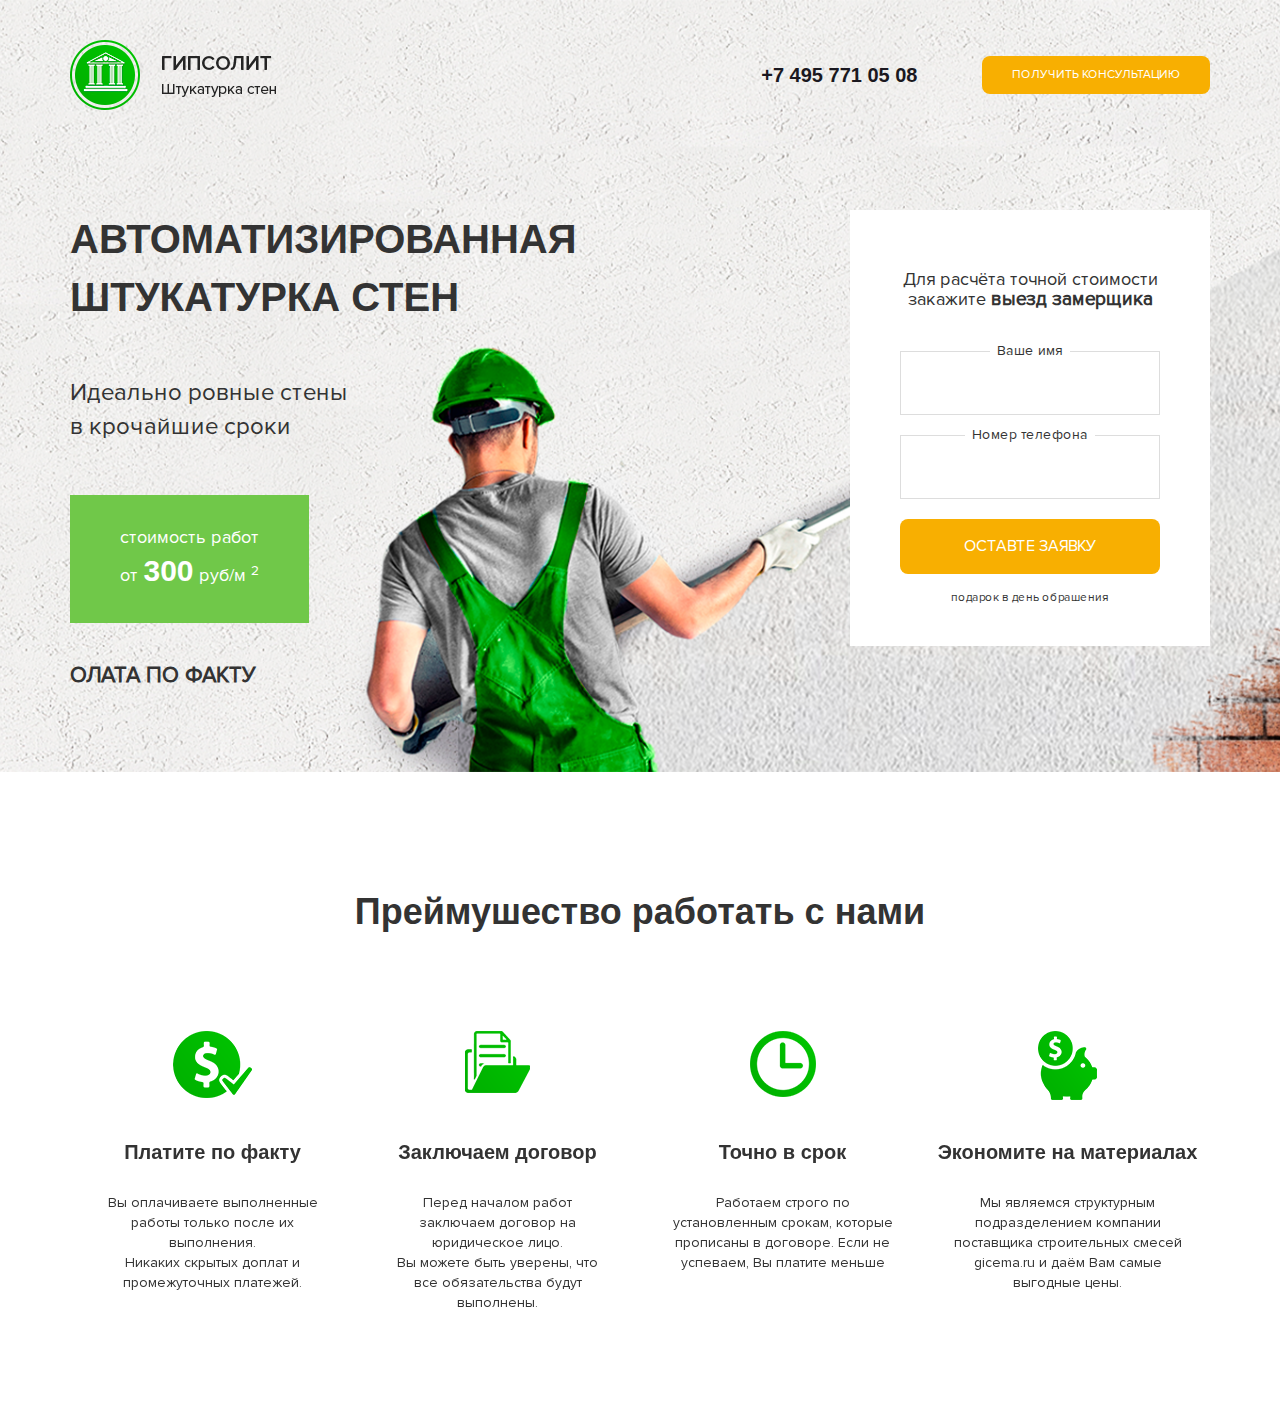
<file: src1/index.html>
<!DOCTYPE html>
<html lang="ru">
  <head>
      <meta charset="utf-8">
      <meta http-equiv="X-UA-Compatible" content="IE=edge">
      <meta name="viewport" content="width=device-width, initial-scale=1">
      <link rel="icon" href="/favicon.ico">
      <title>Мой первый лендинг</title>
      <link rel="stylesheet" href="https://maxcdn.bootstrapcdn.com/bootstrap/3.3.7/css/bootstrap.min.css" integrity="sha384-BVYiiSIFeK1dGmJRAkycuHAHRg32OmUcww7on3RYdg4Va+PmSTsz/K68vbdEjh4u" crossorigin="anonymous">
      <link href="css/style.css" rel="stylesheet">
      <!-- HTML5 shim and Respond.js for IE8 support of HTML5 elements and media queries -->
      <!--[if lt IE 9]>
      <script src="https://oss.maxcdn.com/html5shiv/3.7.2/html5shiv.min.js"></script>
      <script src="https://oss.maxcdn.com/respond/1.4.2/respond.min.js"></script>
      <![endif]-->
  </head>
  <body>
  <main class="main">
   <div class="container">
    <div class="header">
     <div class="row">

      <div class="col-md-3 col-sm-4 col  col-xs-12">
       <div class="logo"><img src="img/logo.png" alt="Логотип">
       </div>
      </div>

      <div class="col-lg-2 col-lg-offset-4 col-md-4 col-md-offset-2 col-sm-4 col-sm-offset-0 col-xs-12">
       <div class="phone-blok"><a class="phone-link" href="#">+7 495 771 05 08 </a></div>
      </div>

      <div class="col-md-3 col-sm-4 col-xs-12">
       <div class="wrap">
        <div class="wrap-block">
         <button class="button header-btn">
          получить консультацию
         </button>
        </div>
       </div>
      </div>
     </div>
    </div>
    <div class="main-con">
      <div class="row">
        <div class="col-md-7 col-lg-6 col-sm-12">
          <div class="main-title">
            <h1>Автоматизированная штукатурка стен</h1>
            <p class="main-subtitel">Идеально ровные стены<br> в крочайшие сроки</p>
            <span>
              стоимость работ <br>
              от <strong>300</strong> руб/м <sup>2</sup>
            </span>
            <strong class="main-triger">Олата по факту</strong>
          </div>
        </div>
        <div class="col-lg-4 col-lg-offset-2 col-md-5 col-md-offset-0 col-sm-8 col-sm-offset-2">
          <div class="main-form">
            <h2 class="main-form-header">Для расчёта точной стоимости <br>закажите <strong>выезд замерщика</strong> </h2>
            <form action="#">
              <lable for="#">Ваше имя</lable>
              <input type="text" class="main-form-input">
              <lable for="#">Номер телефона</lable>
              <input type="text" class="main-form-input">
              <button class="main-form-btn button" type="submit">Оставте заявку</button>
              <small>подарок в день обрашения</small>
            </form>
          </div>
        </div>
      </div>
    </div>
   </div>
  </main>
  <section class="features">
    <div class="container">
      <h2 class="section-header">
        Преймушество работать с нами
      </h2>
      <div class="features-slider">
        <div class="features-block">
          <div class="features-img">
            <picture>
              <source srcset="img/coin-s.svg" type="image/">
              <img src="img/coin.png" alt="">
            </picture>
          </div>
          <h3>Платите по факту</h3>
          <p>Вы оплачиваете выполненные работы только после их выполнения.<br>Никаких скрытых доплат и промежуточных платежей.
          </p>
        </div>
        <div class="features-block">
          <div class="features-img">
            <picture>
              <source srcset="img/open-folder-with-document-s.svg" type="image/">
              <img src="img/open-folder-with-document.png" alt="">
            </picture>
          </div>
          <h3>Заключаем договор</h3>
          <p>Перед началом работ заключаем договор на юридическое лицо.<br>Вы можете быть уверены, что все обязательства будут выполнены.
          </p>
        </div>
        <div class="features-block">
          <div class="features-img">
            <picture>
              <source srcset="img/clock-circular-outline-s.svg" type="image/">
              <img src="img/clock-circular-outline.png" alt="">
            </picture>
          </div>
          <h3>Точно в срок</h3>
          <p>Работаем строго по установленным срокам, которые прописаны 
          в договоре. Если не успеваем, Вы платите меньше</p>
        </div>
        <div class="features-block">
          <div class="features-img">
            <picture>
              <source srcset="img/piggy-bank-s.svg" type="image/">
              <img src="img/piggy-bank.png" alt="">
            </picture>
          </div>
          <h3>Экономите на материалах</h3>
          <p>Мы являемся структурным подразделением компании поставщика строительных смесей gicema.ru  и даём Вам самые выгодные цены.</p>
        </div>
      </div>
    </div>
  </section>
<script src="https://code.jquery.com/jquery-1.12.4.min.js"></script>
<script src="https://maxcdn.bootstrapcdn.com/bootstrap/3.3.7/js/bootstrap.min.js" integrity="sha384-Tc5IQib027qvyjSMfHjOMaLkfuWVxZxUPnCJA7l2mCWNIpG9mGCD8wGNIcPD7Txa" crossorigin="anonymous"></script>
<!-- Подключаем слайдер slik -->
<link rel="stylesheet" href="slick/slick.css">
<link rel="stylesheet" href="slick/slick-theme.css">
<!-- Библиотека slik slaider -->
<script src="slick/slick.min.js"></script>
<!-- Инициализируем слаидер -->
<script>
  $(document).ready(function(){
    // ваш класс в html
  $('.features-slider').slick({
    infinite: true,
    // сколько показует
    slidesToShow: 4,
    // сколько перелистывает
    slidesToScroll: 1,
    responsive: [ 
      {
        breakpoint: 991,
        settings: {
          slidesToShow: 2,
          prevArrow: '<button class="prev arrow"></button>',
          nextArrow: '<button class="next arrow"></button>',
          slidesToScroll: 2
        }
      },
      {
        breakpoint: 767,
        settings: {
          slidesToShow: 1,
          prevArrow: '<button class="prev arrow"></button>',
          nextArrow: '<button class="next arrow"></button>',
          slidesToScroll: 1
        }
      } 
     ]
  });
});
</script>
  </body>
</html>
</file>
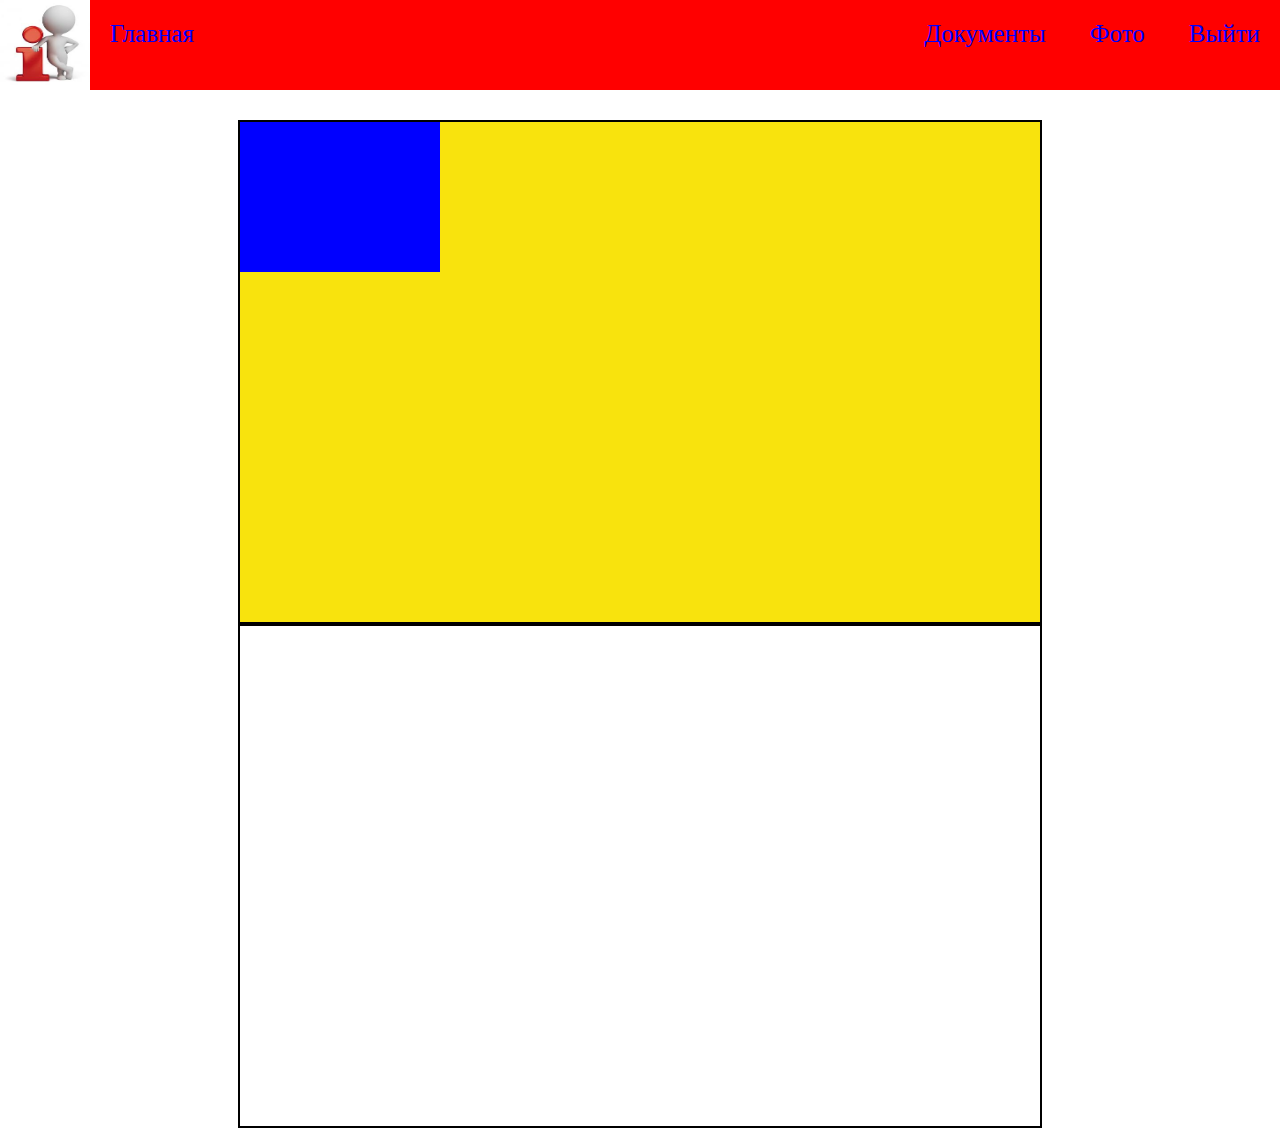
<file: test-tronsfor-css/index.html>
<!DOCTYPE html>
<html>
	<head>
		<link rel="stylesheet" href="css/style.css">
		<meta charset="UTF-8">
		<title>St1</title>
	</head>
	<body>
		
			<div class="menu">
				<img src="img/logo.jpg" alt="logo" id="logo">
				<div class="men s">Главная</div>
				<div class="t1">
					<div class="men">Документы</div>
					<div class="men">Фото</div>
					<div class="men">Выйти</div>
				</div>
			</div>
			<div class="box1">
				<div class="bx1"></div>
				<div class="bx2"></div>
				<div class="bx3"></div>
				<div class="bx4"></div>
			</div>
			<div class="box2"></div>
		
	</body>
</html>
</file>
<file: src1/css/style.css>
@font-face {
  font-family: 'ProximaNova_bold';
  src: url('../fonts/ProximaNovaCond-Bold.eot');
  src: url('../fonts/ProximaNovaCond-Bold.eot?#iefix') format('embedded-opentype'), url('../fonts/ProximaNovaCond-Bold.woff2') format('woff2'), url('../fonts/ProximaNovaCond-Bold.woff') format('woff'), url('../fonts/ProximaNovaCond-Bold.ttf') format('truetype'), url('../fonts/ProximaNovaCond-Bold.svg#ProximaNovaCond-Bold') format('svg');
  font-weight: bold;
  font-style: normal;
}
@font-face {
  font-family: 'ProximaNova_reg';
  src: url('../fonts/ProximaNova-Regular.eot');
  src: url('../fonts/ProximaNova-Regular.eot?#iefix') format('embedded-opentype'), url('../fonts/ProximaNova-Regular.woff2') format('woff2'), url('../fonts/ProximaNova-Regular.woff') format('woff'), url('../fonts/ProximaNova-Regular.ttf') format('truetype'), url('../fonts/ProximaNova-Regular.svg#ProximaNova-Regular') format('svg');
  font-weight: normal;
  font-style: normal;
}
html {
  font-size: 10px;
}
body {
  font-family: 'ProximaNova_reg', sans-serif;
}
a:hover {
  text-decoration: none;
}
input:focus,
button:focus,
a:focus {
  outline: none;
}
.button {
  padding: 1rem 3rem;
  border-radius: 8px;
  font-size: 1.2rem;
  background-color: #f8af01;
  color: #ffffff;
  text-transform: uppercase;
  border: none;
  transition: all 0.4s;
}
.button:hover {
  cursor: pointer;
  background-color: #df9d01;
}
section {
  padding: 10rem 0;
}
.main {
  padding: 4rem 0 8rem;
  background: #ffffff url(../img/header-fon.png) center center no-repeat;
  background-size: cover;
}
.main-con {
  margin-top: 10rem;
}
.main-con h1 {
  margin-top: 0;
  margin-bottom: 5rem;
  font-family: sans-serif;
  font-weight: 700;
  font-size: 4rem;
  line-height: 1.45;
  text-transform: uppercase;
}
.main-subtitel {
  margin-bottom: 5rem;
  font-size: 2.4rem;
}
.main span {
  display: inline-block;
  padding: 3rem 5rem;
  font-size: 1.8rem;
  color: #ffffff;
  background-color: #70c849;
  text-align: center;
}
.main span strong {
  font-size: 3rem;
  font-family: sans-serif;
  font-weight: 700;
}
.main-triger {
  display: block;
  margin-top: 3.7rem;
  font-size: 2.2rem;
  text-transform: uppercase;
}
.main-form {
  padding: 4rem 5rem;
  background-color: #ffffff;
  text-align: center;
}
.main-form-header {
  margin-bottom: 4rem;
  font-size: 1.8rem;
}
.main-form-header strong {
  font-size: 1.9rem;
}
.main-form-input {
  display: block;
  border: 1px solid #dddddd;
  margin: 2rem 0;
  width: 100%;
  padding: 1.5em;
}
.main-form lable {
  position: absolute;
  left: 50%;
  transform: translateX(-50%) translateY(-50%);
  padding: 0.5em;
  background-color: #ffffff;
}
.main-form-btn {
  display: block;
  width: 100%;
  height: 5.5rem;
  font-size: 1.6rem;
}
.main-form small {
  display: block;
  margin-top: 1.5rem;
}
.header {
  height: 7rem;
}
.phone-blok {
  text-align: right;
}
.phone-link {
  display: inline-block;
  font-family: sans-serif;
  font-weight: 700;
  font-size: 2rem;
  height: 7rem;
  line-height: 7rem;
  color: #1a1820;
}
.wrap {
  display: table;
  width: 100%;
  height: 7rem;
}
.wrap-block {
  display: table-cell;
  vertical-align: middle;
  text-align: right;
}
.section-header {
  margin: 2rem 0 10rem;
  font-family: sans-serif;
  font-weight: 700;
  font-size: 3.6rem;
  text-align: center;
}
.features-block {
  text-align: center;
}
.features h3 {
  font-family: sans-serif;
  font-weight: 700;
  font-size: 2rem;
  margin-bottom: 3rem;
}
.features p {
  display: inline-block;
  width: 80%;
  font-size: 1.4rem;
}
.features-img {
  height: 8rem;
  margin-bottom: 3rem;
}
.features-img img {
  display: block;
  margin: 0 auto;
}
.slick-active {
  outline: none;
}
.arrow {
  position: absolute ;
  z-index: 99;
  width: 12rem;
  height: 17rem;
  border: none;
  top: 10%;
}
.prev {
  background: url(../img/left-elor.png) center no-repeat;
  background-size: 50%;
  left: 0;
}
.next {
  background: url(../img/right-elor.png) center no-repeat;
  background-size: 50%;
  right: 0;
}
@media (max-width: 991px) {
  .main {
    background-position: top right;
  }
  .phone-blok {
    text-align: center;
  }
  .main-con {
    margin-top: 3rem;
  }
  .main-title {
    padding-bottom: 3rem;
    text-align: center;
  }
}
@media (max-width: 767px) {
  .main {
    background-position: top left;
  }
  .header {
    text-align: center;
  }
  .wrap-block {
    text-align: center;
  }
}
</file>
<file: test-tronsfor-css/css/style.css>
*{
	padding: 0;
	margin: 0;
}
#logo{
	height: 90px;
	width: 90px;
	float: left;
}
.t1{
	float: right;
}
.menu{
	height: 90px;
	width: 100%;
	background: red;
	position: fixed;
	z-index: 99;
}
.men{
	color: blue;
	font-size: 25px;
	display: inline-block;
	margin: 20PX;
}
.s{
	float: left;
}

.box1,.box2{
	margin: 0 auto;
	width: 800px;
	height: 500px;
	top:120px;
	border:2px solid #000;
	position: relative;
}
.box1{
	background: #F8E30D;
}

.bx1, .bx2, .bx3, .bx4 {
	width: 200px;
	height: 150px;
	position: absolute;	
}
.bx1{
	background: blue;
	left: 0px;
	top: 0px;
	z-index: 1;
}
.bx2{
	background: #f3d;
	left: 0px;
	top: 0px;
}
.bx1:hover ~ .bx2{
	background: #f3d;
	left: 30px;
	top: 30px;
	z-index: 2;
}
.bx3{
	background: #eee;
	left: 0px;
	top: 0px;
}
.bx1:hover ~ .bx3{
	background: #eee;
	left: 60px;
	top: 60px;
	z-index: 3;
}
.bx4{
	background: green;
	left: 0px;
	top: 0px;
	
}
.bx1:hover ~ .bx4{
	background: #000;
	left: 90px;
	top: 90px;
	z-index: 4;
}
</file>
